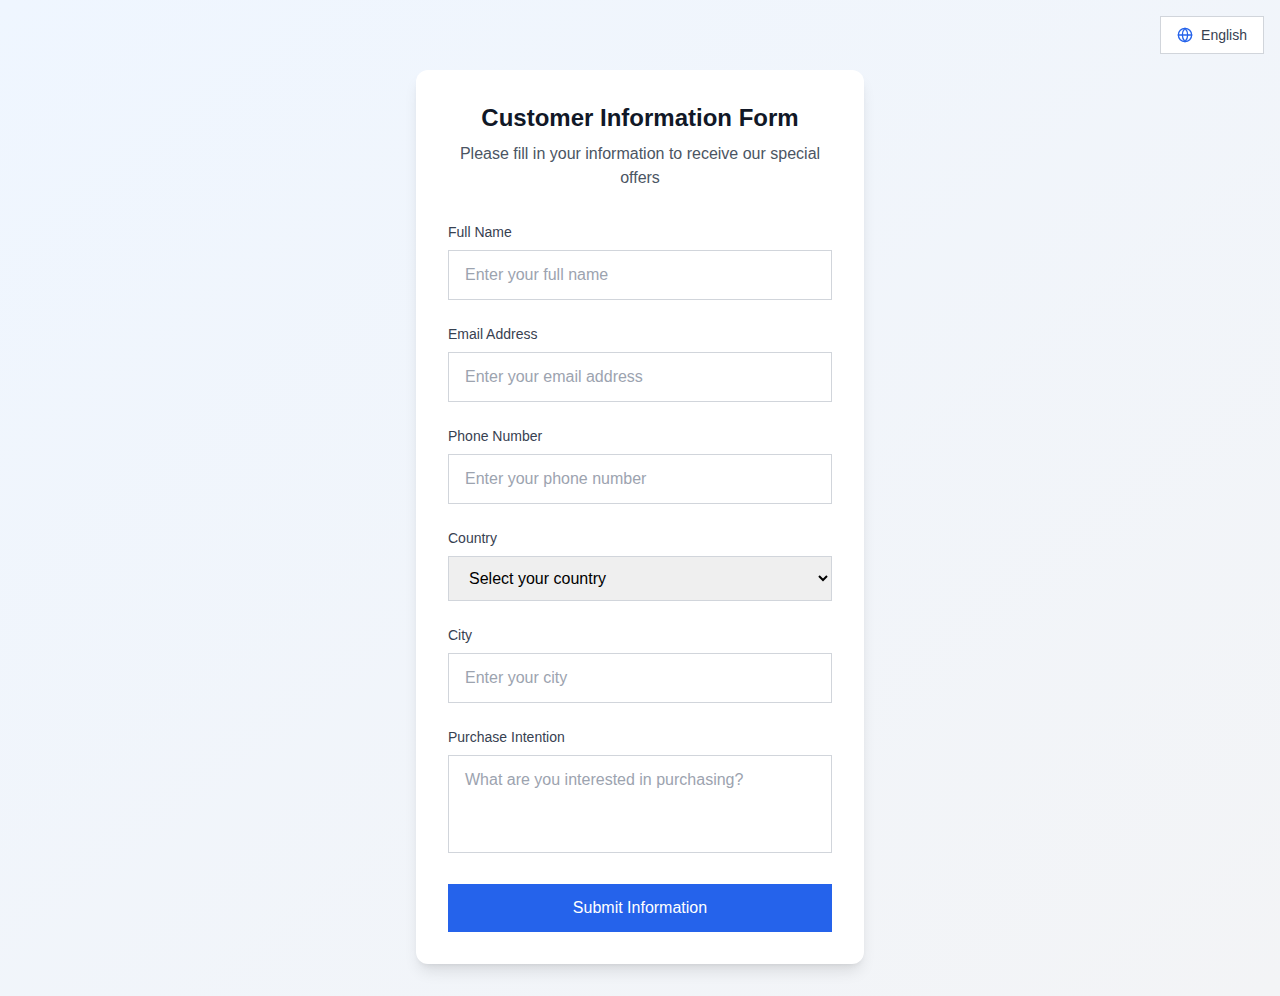
<file: index.html>
<!doctype html>
<html lang="en">
<head>
  <meta charset="UTF-8" />
  <meta name="viewport" content="width=device-width, initial-scale=1.0" />
  
  <!-- SEO & 社交媒体优化 -->
  <title>TikTok直播间客户信息收集系统 | 专业双语表单</title>
  <meta name="description" content="专为TikTok直播间设计的客户信息收集系统，支持英语法语双语，移动端优化，适合非洲用户群体使用。" />
  <meta name="keywords" content="TikTok,直播,客户信息,表单,双语,非洲,移动端" />
  <meta name="author" content="TikTok Customer System" />
  
  <!-- Open Graph / Facebook -->
  <meta property="og:type" content="website" />
  <meta property="og:title" content="TikTok直播间客户信息收集系统" />
  <meta property="og:description" content="专业双语客户信息收集系统，为TikTok直播间量身定制" />
  <meta property="og:image" content="/favicon-192x192.png" />
  
  <!-- Twitter -->
  <meta name="twitter:card" content="summary_large_image" />
  <meta name="twitter:title" content="TikTok直播间客户信息收集系统" />
  <meta name="twitter:description" content="专业双语客户信息收集系统，为TikTok直播间量身定制" />
  
  <!-- PWA Manifest -->
  <link rel="manifest" href="/manifest.json" />
  <meta name="theme-color" content="#2563eb" />
  
  <!-- 图标 -->
  <link rel="icon" type="image/x-icon" href="/favicon.ico" />
  <link rel="icon" type="image/png" sizes="32x32" href="/favicon-32x32.png" />
  <link rel="icon" type="image/png" sizes="16x16" href="/favicon-16x16.png" />
  <link rel="apple-touch-icon" sizes="192x192" href="/favicon-192x192.png" />
  
  <!-- 预连接优化 - Google Fonts 和其他CDN -->
  <link rel="preconnect" href="https://fonts.googleapis.com" crossorigin />
  <link rel="preconnect" href="https://fonts.gstatic.com" crossorigin />
  
  <!-- 安全头 -->
  <meta http-equiv="X-Content-Type-Options" content="nosniff" />
  <meta http-equiv="X-Frame-Options" content="DENY" />
  <meta http-equiv="X-XSS-Protection" content="1; mode=block" />
  
  <!-- GitHub Pages SPA路由处理 -->
  <script type="text/javascript">
    // 处理GitHub Pages的SPA路由问题
    (function(l) {
      if (l.search[1] === '/') {
        var decoded = sessionStorage.redirect || l.search.slice(1);
        if (decoded) {
          sessionStorage.redirect = decoded;
          history.replaceState(null, null, l.pathname.slice(0, -1) + decoded);
        }
      }
    }(window.location));
  </script>
  
  <!-- Service Worker注册 -->
  <script>
    if ('serviceWorker' in navigator) {
      window.addEventListener('load', function() {
        navigator.serviceWorker.register('/sw.js')
          .then(function(registration) {
            console.log('SW registered: ', registration);
          })
          .catch(function(registrationError) {
            console.log('SW registration failed: ', registrationError);
          });
      });
    }
  </script>
  
  <!-- 样式和脚本 -->
  <link rel="stylesheet" crossorigin href="/assets/index-CLrEAVvh.css">
  <script type="module" crossorigin src="/assets/index-BAd5UGWB.js"></script>
</head>

<body>
  <div id="root"></div>
  
  <!-- 加载指示器 -->
  <style>
    #root:empty::before {
      content: 'Loading...';
      position: fixed;
      top: 50%;
      left: 50%;
      transform: translate(-50%, -50%);
      color: #2563eb;
      font-size: 18px;
      font-family: Inter, sans-serif;
    }
  </style>
</body>
</html>
</file>
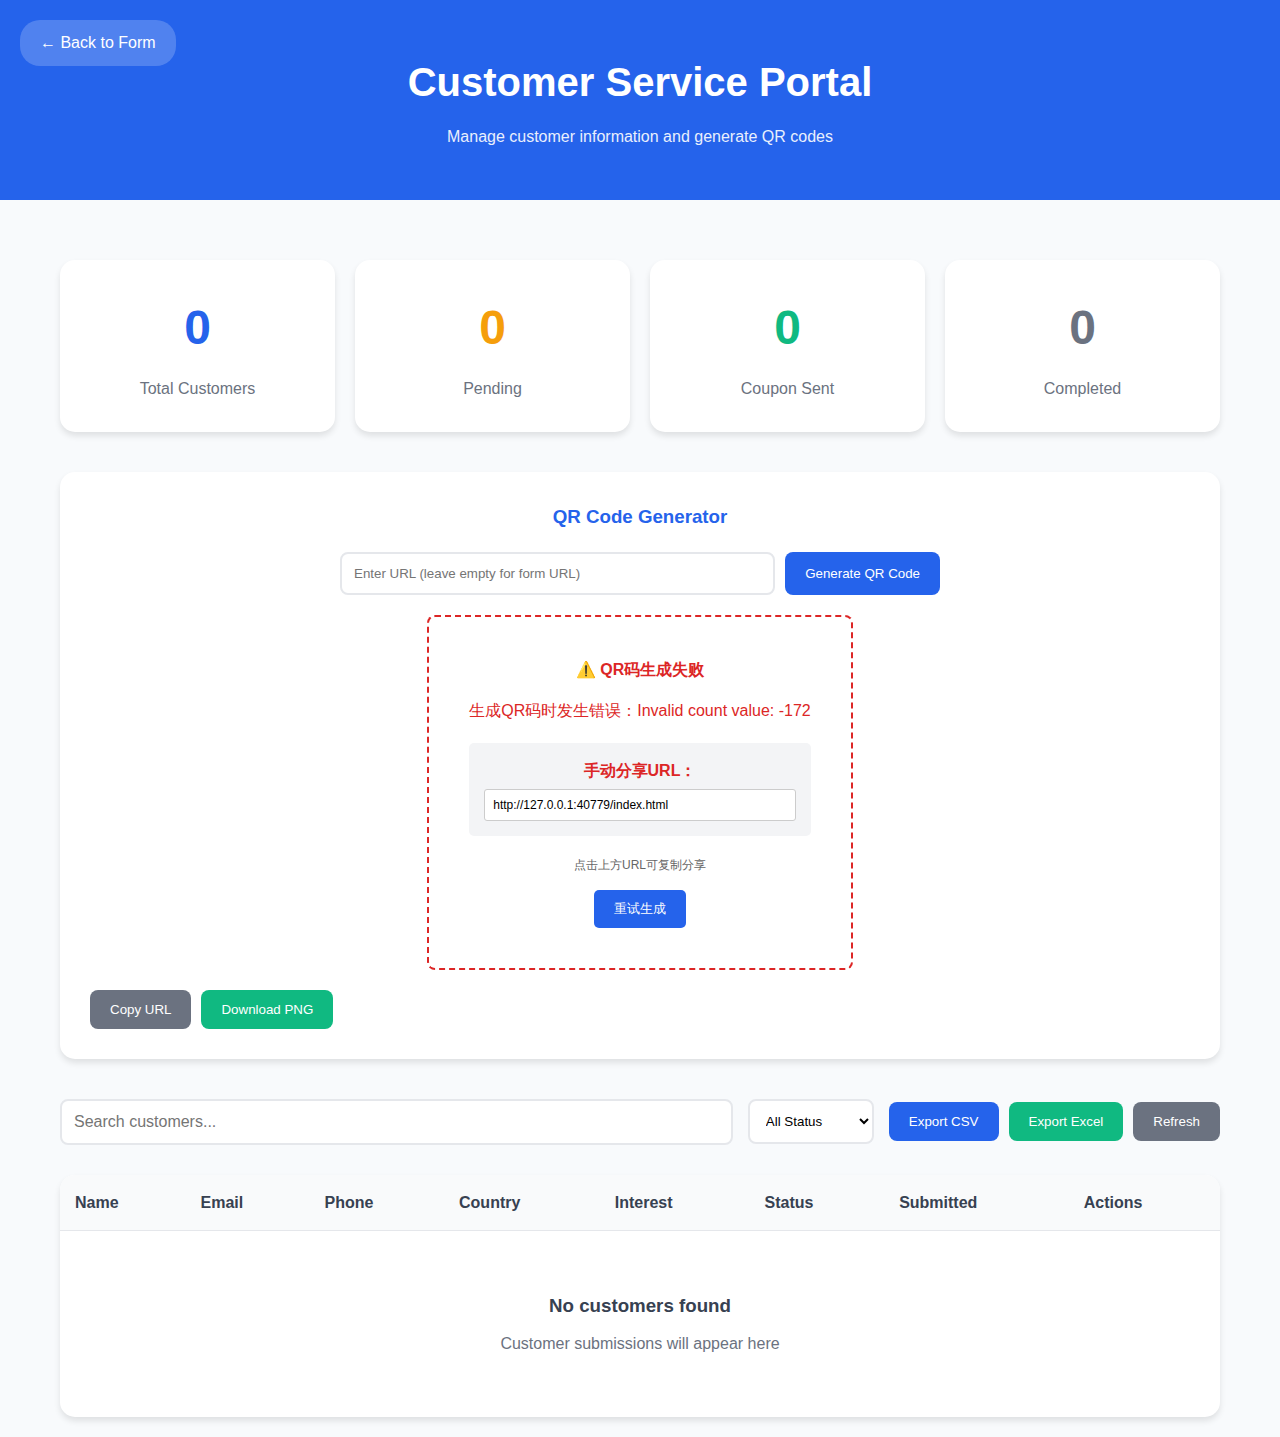
<file: admin.html>
<!DOCTYPE html>
<html lang="en">
<head>
    <meta charset="UTF-8">
    <meta name="viewport" content="width=device-width, initial-scale=1.0">
    <title>Customer Service Portal | TikTok Live</title>
    <style>
        * {
            margin: 0;
            padding: 0;
            box-sizing: border-box;
        }

        body {
            font-family: -apple-system, BlinkMacSystemFont, 'Segoe UI', Roboto, sans-serif;
            background: #f8fafc;
            color: #333;
            line-height: 1.6;
        }

        .container {
            max-width: 1200px;
            margin: 0 auto;
            padding: 20px;
        }

        .header {
            background: #2563eb;
            color: white;
            padding: 30px 0;
            text-align: center;
            margin-bottom: 40px;
        }

        .header h1 {
            font-size: 2.5rem;
            margin-bottom: 10px;
        }

        .header p {
            opacity: 0.9;
        }

        .nav-link {
            position: absolute;
            top: 20px;
            left: 20px;
            color: white;
            text-decoration: none;
            padding: 10px 20px;
            background: rgba(255, 255, 255, 0.2);
            border-radius: 20px;
            transition: background 0.3s ease;
        }

        .nav-link:hover {
            background: rgba(255, 255, 255, 0.3);
        }

        .stats-grid {
            display: grid;
            grid-template-columns: repeat(auto-fit, minmax(200px, 1fr));
            gap: 20px;
            margin-bottom: 40px;
        }

        .stat-card {
            background: white;
            padding: 30px;
            border-radius: 15px;
            box-shadow: 0 4px 6px rgba(0, 0, 0, 0.1);
            text-align: center;
        }

        .stat-number {
            font-size: 3rem;
            font-weight: bold;
            margin-bottom: 10px;
        }

        .stat-number.total { color: #2563eb; }
        .stat-number.pending { color: #f59e0b; }
        .stat-number.coupon { color: #10b981; }
        .stat-number.completed { color: #6b7280; }

        .stat-label {
            color: #6b7280;
            font-weight: 500;
        }

        .controls {
            display: flex;
            justify-content: space-between;
            align-items: center;
            margin-bottom: 30px;
            flex-wrap: wrap;
            gap: 15px;
        }

        .search-box {
            flex: 1;
            min-width: 200px;
            padding: 12px;
            border: 2px solid #e5e7eb;
            border-radius: 8px;
            font-size: 1rem;
        }

        .search-box:focus {
            outline: none;
            border-color: #2563eb;
        }

        .filter-select {
            padding: 12px;
            border: 2px solid #e5e7eb;
            border-radius: 8px;
            background: white;
        }

        .btn-group {
            display: flex;
            gap: 10px;
        }

        .btn {
            padding: 12px 20px;
            border: none;
            border-radius: 8px;
            cursor: pointer;
            font-weight: 500;
            transition: all 0.3s ease;
            text-decoration: none;
            display: inline-block;
            text-align: center;
        }

        .btn-primary {
            background: #2563eb;
            color: white;
        }

        .btn-primary:hover {
            background: #1d4ed8;
        }

        .btn-success {
            background: #10b981;
            color: white;
        }

        .btn-success:hover {
            background: #059669;
        }

        .btn-warning {
            background: #f59e0b;
            color: white;
        }

        .btn-warning:hover {
            background: #d97706;
        }

        .btn-secondary {
            background: #6b7280;
            color: white;
        }

        .btn-secondary:hover {
            background: #4b5563;
        }

        .customers-table {
            background: white;
            border-radius: 15px;
            overflow: hidden;
            box-shadow: 0 4px 6px rgba(0, 0, 0, 0.1);
        }

        table {
            width: 100%;
            border-collapse: collapse;
        }

        th, td {
            padding: 15px;
            text-align: left;
            border-bottom: 1px solid #e5e7eb;
        }

        th {
            background: #f9fafb;
            font-weight: 600;
            color: #374151;
        }

        tr:hover {
            background: #f9fafb;
        }

        .status-badge {
            padding: 4px 12px;
            border-radius: 20px;
            font-size: 0.8rem;
            font-weight: 500;
        }

        .status-pending {
            background: #fef3c7;
            color: #92400e;
        }

        .status-coupon_sent {
            background: #d1fae5;
            color: #065f46;
        }

        .status-completed {
            background: #e5e7eb;
            color: #374151;
        }

        .empty-state {
            text-align: center;
            padding: 60px 20px;
            color: #6b7280;
        }

        .empty-state h3 {
            margin-bottom: 10px;
            color: #374151;
        }

        .qr-section {
            background: white;
            padding: 30px;
            border-radius: 15px;
            box-shadow: 0 4px 6px rgba(0, 0, 0, 0.1);
            margin-bottom: 40px;
            text-align: center;
        }

        .qr-section h3 {
            margin-bottom: 20px;
            color: #2563eb;
        }

        .qr-input-group {
            display: flex;
            gap: 10px;
            max-width: 600px;
            margin: 0 auto 20px;
        }

        .qr-input {
            flex: 1;
            padding: 12px;
            border: 2px solid #e5e7eb;
            border-radius: 8px;
        }

        #qr-code-container {
            margin: 20px 0;
            min-height: 200px;
            display: flex;
            align-items: center;
            justify-content: center;
        }

        #qr-code-container canvas {
            border: 1px solid #e5e7eb;
            border-radius: 10px;
        }

        @media (max-width: 768px) {
            .container {
                padding: 10px;
            }

            .header h1 {
                font-size: 2rem;
            }

            .controls {
                flex-direction: column;
                align-items: stretch;
            }

            .btn-group {
                flex-wrap: wrap;
            }

            .customers-table {
                overflow-x: auto;
            }

            table {
                min-width: 600px;
            }

            .qr-input-group {
                flex-direction: column;
            }
        }
    </style>
</head>
<body>
    <div class="header">
        <a href="index.html" class="nav-link">← Back to Form</a>
        <div class="container">
            <h1>Customer Service Portal</h1>
            <p>Manage customer information and generate QR codes</p>
        </div>
    </div>

    <div class="container">
        <!-- 统计卡片 -->
        <div class="stats-grid">
            <div class="stat-card">
                <div class="stat-number total" id="total-customers">0</div>
                <div class="stat-label">Total Customers</div>
            </div>
            <div class="stat-card">
                <div class="stat-number pending" id="pending-customers">0</div>
                <div class="stat-label">Pending</div>
            </div>
            <div class="stat-card">
                <div class="stat-number coupon" id="coupon-sent">0</div>
                <div class="stat-label">Coupon Sent</div>
            </div>
            <div class="stat-card">
                <div class="stat-number completed" id="completed-customers">0</div>
                <div class="stat-label">Completed</div>
            </div>
        </div>

        <!-- QR码生成器 -->
        <div class="qr-section">
            <h3>QR Code Generator</h3>
            <div class="qr-input-group">
                <input type="url" id="qr-url" class="qr-input" placeholder="Enter URL (leave empty for form URL)" value="">
                <button onclick="generateQRCode()" class="btn btn-primary">Generate QR Code</button>
            </div>
            <div id="qr-code-container"></div>
            <div class="btn-group" style="margin-top: 15px;">
                <button onclick="copyURL()" class="btn btn-secondary">Copy URL</button>
                <button onclick="downloadQR()" class="btn btn-success">Download PNG</button>
            </div>
        </div>

        <!-- 控制面板 -->
        <div class="controls">
            <input type="text" id="search" class="search-box" placeholder="Search customers...">
            <select id="status-filter" class="filter-select">
                <option value="">All Status</option>
                <option value="pending">Pending</option>
                <option value="coupon_sent">Coupon Sent</option>
                <option value="completed">Completed</option>
            </select>
            <div class="btn-group">
                <button onclick="exportCSV()" class="btn btn-primary">Export CSV</button>
                <button onclick="exportExcel()" class="btn btn-success">Export Excel</button>
                <button onclick="refreshData()" class="btn btn-secondary">Refresh</button>
            </div>
        </div>

        <!-- 客户表格 -->
        <div class="customers-table">
            <table id="customers-table">
                <thead>
                    <tr>
                        <th>Name</th>
                        <th>Email</th>
                        <th>Phone</th>
                        <th>Country</th>
                        <th>Interest</th>
                        <th>Status</th>
                        <th>Submitted</th>
                        <th>Actions</th>
                    </tr>
                </thead>
                <tbody id="customers-tbody">
                </tbody>
            </table>
            <div id="empty-state" class="empty-state" style="display: none;">
                <h3>No customers found</h3>
                <p>Customer submissions will appear here</p>
            </div>
        </div>
    </div>

    <!-- 本地QR码生成器 -->
    <script src="local-qrcode.js"></script>

    <script>
        let currentQRCanvas = null;
        let currentURL = '';

        // 初始化页面
        document.addEventListener('DOMContentLoaded', function() {
            loadCustomerData();
            setupEventListeners();
            generateQRCode(); // 自动生成表单QR码
        });

        function setupEventListeners() {
            // 搜索功能
            document.getElementById('search').addEventListener('input', filterCustomers);
            
            // 状态筛选
            document.getElementById('status-filter').addEventListener('change', filterCustomers);
            
            // 监听新客户添加事件
            window.addEventListener('customerAdded', loadCustomerData);
            
            // 监听storage事件（其他标签页的更新）
            window.addEventListener('storage', function(e) {
                if (e.key === 'customers') {
                    loadCustomerData();
                }
            });
        }

        function loadCustomerData() {
            const customers = JSON.parse(localStorage.getItem('customers') || '[]');
            
            // 更新统计数据
            updateStats(customers);
            
            // 更新表格
            renderCustomerTable(customers);
        }

        function updateStats(customers) {
            const stats = {
                total: customers.length,
                pending: customers.filter(c => c.status === 'pending').length,
                couponSent: customers.filter(c => c.status === 'coupon_sent').length,
                completed: customers.filter(c => c.status === 'completed').length
            };

            document.getElementById('total-customers').textContent = stats.total;
            document.getElementById('pending-customers').textContent = stats.pending;
            document.getElementById('coupon-sent').textContent = stats.couponSent;
            document.getElementById('completed-customers').textContent = stats.completed;
        }

        function renderCustomerTable(customers) {
            const tbody = document.getElementById('customers-tbody');
            const emptyState = document.getElementById('empty-state');

            if (customers.length === 0) {
                tbody.innerHTML = '';
                emptyState.style.display = 'block';
                return;
            }

            emptyState.style.display = 'none';

            tbody.innerHTML = customers.map(customer => `
                <tr>
                    <td>${customer.name}</td>
                    <td>${customer.email}</td>
                    <td>${customer.phone}</td>
                    <td>${customer.country}</td>
                    <td>${customer.interest}</td>
                    <td>
                        <span class="status-badge status-${customer.status}">
                            ${formatStatus(customer.status)}
                        </span>
                    </td>
                    <td>${new Date(customer.submittedAt).toLocaleDateString()}</td>
                    <td>
                        <select onchange="updateStatus(${customer.id}, this.value)" class="filter-select" style="padding: 5px;">
                            <option value="pending" ${customer.status === 'pending' ? 'selected' : ''}>Pending</option>
                            <option value="coupon_sent" ${customer.status === 'coupon_sent' ? 'selected' : ''}>Coupon Sent</option>
                            <option value="completed" ${customer.status === 'completed' ? 'selected' : ''}>Completed</option>
                        </select>
                    </td>
                </tr>
            `).join('');
        }

        function formatStatus(status) {
            const statusMap = {
                'pending': 'Pending',
                'coupon_sent': 'Coupon Sent',
                'completed': 'Completed'
            };
            return statusMap[status] || status;
        }

        function updateStatus(customerId, newStatus) {
            if (window.exportCustomerData && window.exportCustomerData.updateCustomerStatus) {
                window.exportCustomerData.updateCustomerStatus(customerId, newStatus);
                loadCustomerData();
            }
        }

        function filterCustomers() {
            const searchTerm = document.getElementById('search').value.toLowerCase();
            const statusFilter = document.getElementById('status-filter').value;
            const customers = JSON.parse(localStorage.getItem('customers') || '[]');

            let filteredCustomers = customers.filter(customer => {
                const matchesSearch = !searchTerm || 
                    customer.name.toLowerCase().includes(searchTerm) ||
                    customer.email.toLowerCase().includes(searchTerm) ||
                    customer.country.toLowerCase().includes(searchTerm) ||
                    customer.city.toLowerCase().includes(searchTerm);

                const matchesStatus = !statusFilter || customer.status === statusFilter;

                return matchesSearch && matchesStatus;
            });

            renderCustomerTable(filteredCustomers);
        }

        function refreshData() {
            loadCustomerData();
            // 可以添加一些视觉反馈
            const refreshBtn = event.target;
            const originalText = refreshBtn.textContent;
            refreshBtn.textContent = 'Refreshing...';
            setTimeout(() => {
                refreshBtn.textContent = originalText;
            }, 500);
        }

        function exportCSV() {
            if (window.exportCustomerData && window.exportCustomerData.toCSV) {
                window.exportCustomerData.toCSV();
            } else {
                alert('No export function available. Please ensure the main page is loaded first.');
            }
        }

        function exportExcel() {
            if (window.exportCustomerData && window.exportCustomerData.toExcel) {
                window.exportCustomerData.toExcel();
            } else {
                alert('No export function available. Please ensure the main page is loaded first.');
            }
        }

        // 本地QR Code生成功能
        function generateQRCode() {
            const urlInput = document.getElementById('qr-url');
            let url;
            
            if (urlInput.value.trim()) {
                url = urlInput.value.trim();
            } else {
                // 构建默认的表单URL
                const currentPath = window.location.pathname;
                const basePath = currentPath.substring(0, currentPath.lastIndexOf('/'));
                url = window.location.origin + basePath + '/index.html';
            }
            
            currentURL = url;

            const container = document.getElementById('qr-code-container');
            container.innerHTML = '<div style="padding: 20px; color: #666; text-align: center;">正在生成二维码...</div>';

            try {
                // 使用本地QR码生成器
                const qrGenerator = new LocalQRCode();
                const modules = qrGenerator.generate(url);
                
                // 创建 canvas 元素
                const canvas = document.createElement('canvas');
                const cellSize = 14; // 每个模块的像素大小
                
                // 渲染QR码
                qrGenerator.renderToCanvas(canvas, modules, cellSize);
                
                // 清空容器并添加canvas
                container.innerHTML = '';
                container.appendChild(canvas);
                currentQRCanvas = canvas;
                
                // 添加样式
                canvas.style.border = '1px solid #e5e7eb';
                canvas.style.borderRadius = '10px';
                canvas.style.boxShadow = '0 4px 6px rgba(0, 0, 0, 0.1)';
                
                // 显示成功信息
                const successMsg = document.createElement('div');
                successMsg.style.cssText = 'color: #10b981; margin-top: 15px; font-size: 14px; text-align: center;';
                successMsg.innerHTML = `
                    <div style="margin-bottom: 8px;">🎉 QR码生成成功！</div>
                    <div style="font-size: 12px; color: #6b7280; word-break: break-all; padding: 8px; background: #f9fafb; border-radius: 5px;">
                        扫描此码可访问：<br>${url}
                    </div>
                `;
                container.appendChild(successMsg);
                
                console.log('本地QR码生成成功:', url);
                
            } catch (error) {
                console.error('本地QR码生成错误:', error);
                container.innerHTML = `
                    <div style="text-align: center; padding: 40px; color: #dc2626; border: 2px dashed #dc2626; border-radius: 8px;">
                        <h4 style="margin-bottom: 15px;">⚠️ QR码生成失败</h4>
                        <p style="margin-bottom: 20px;">生成QR码时发生错误：${error.message}</p>
                        <div style="background: #f3f4f6; padding: 15px; border-radius: 5px; margin: 20px 0;">
                            <strong>手动分享URL：</strong><br>
                            <input type="text" value="${url}" readonly style="width: 100%; padding: 8px; margin-top: 5px; border: 1px solid #ccc; border-radius: 3px; font-size: 12px;" onclick="this.select()">
                        </div>
                        <p style="font-size: 12px; color: #666;">点击上方URL可复制分享</p>
                        <button onclick="generateQRCode()" style="margin-top: 15px; padding: 10px 20px; background: #2563eb; color: white; border: none; border-radius: 5px; cursor: pointer;">重试生成</button>
                    </div>
                `;
            }
        }

        function copyURL() {
            const url = currentURL || document.getElementById('qr-url').value || (function() {
                const currentPath = window.location.pathname;
                const basePath = currentPath.substring(0, currentPath.lastIndexOf('/'));
                return window.location.origin + basePath + '/index.html';
            })();
            
            if (navigator.clipboard && navigator.clipboard.writeText) {
                navigator.clipboard.writeText(url).then(function() {
                    const btn = event.target;
                    const originalText = btn.textContent;
                    btn.textContent = '已复制！';
                    btn.style.background = '#10b981';
                    setTimeout(() => {
                        btn.textContent = originalText;
                        btn.style.background = '#6b7280';
                    }, 2000);
                }).catch(function(err) {
                    console.error('复制失败:', err);
                    fallbackCopy(url);
                });
            } else {
                fallbackCopy(url);
            }
        }
        
        function fallbackCopy(text) {
            const textarea = document.createElement('textarea');
            textarea.value = text;
            textarea.style.position = 'fixed';
            textarea.style.opacity = '0';
            document.body.appendChild(textarea);
            textarea.focus();
            textarea.select();
            
            try {
                const successful = document.execCommand('copy');
                if (successful) {
                    const btn = event.target;
                    const originalText = btn.textContent;
                    btn.textContent = '已复制！';
                    btn.style.background = '#10b981';
                    setTimeout(() => {
                        btn.textContent = originalText;
                        btn.style.background = '#6b7280';
                    }, 2000);
                } else {
                    alert('复制失败，请手动复制：' + text);
                }
            } catch (err) {
                console.error('复制错误:', err);
                alert('复制失败，请手动复制：' + text);
            }
            
            document.body.removeChild(textarea);
        }

        function downloadQR() {
            if (!currentQRCanvas) {
                // 尝试首先生成QR码
                generateQRCode();
                setTimeout(() => {
                    if (currentQRCanvas) {
                        downloadQRCanvas();
                    } else {
                        alert('请先生成QR码，然后再下载');
                    }
                }, 1000);
                return;
            }
            
            downloadQRCanvas();
        }
        
        function downloadQRCanvas() {
            try {
                const link = document.createElement('a');
                link.download = 'tiktok-customer-qrcode-' + new Date().getTime() + '.png';
                link.href = currentQRCanvas.toDataURL('image/png');
                
                // 添加到文档并点击
                document.body.appendChild(link);
                link.click();
                document.body.removeChild(link);
                
                // 提供用户反馈
                const btn = event.target;
                const originalText = btn.textContent;
                btn.textContent = '下载成功！';
                btn.style.background = '#10b981';
                setTimeout(() => {
                    btn.textContent = originalText;
                    btn.style.background = '#10b981';
                }, 2000);
                
            } catch (err) {
                console.error('下载错误:', err);
                alert('下载QR码失败，请右键点击QR码图片手动保存');
            }
        }
    </script>
</body>
</html>
</file>
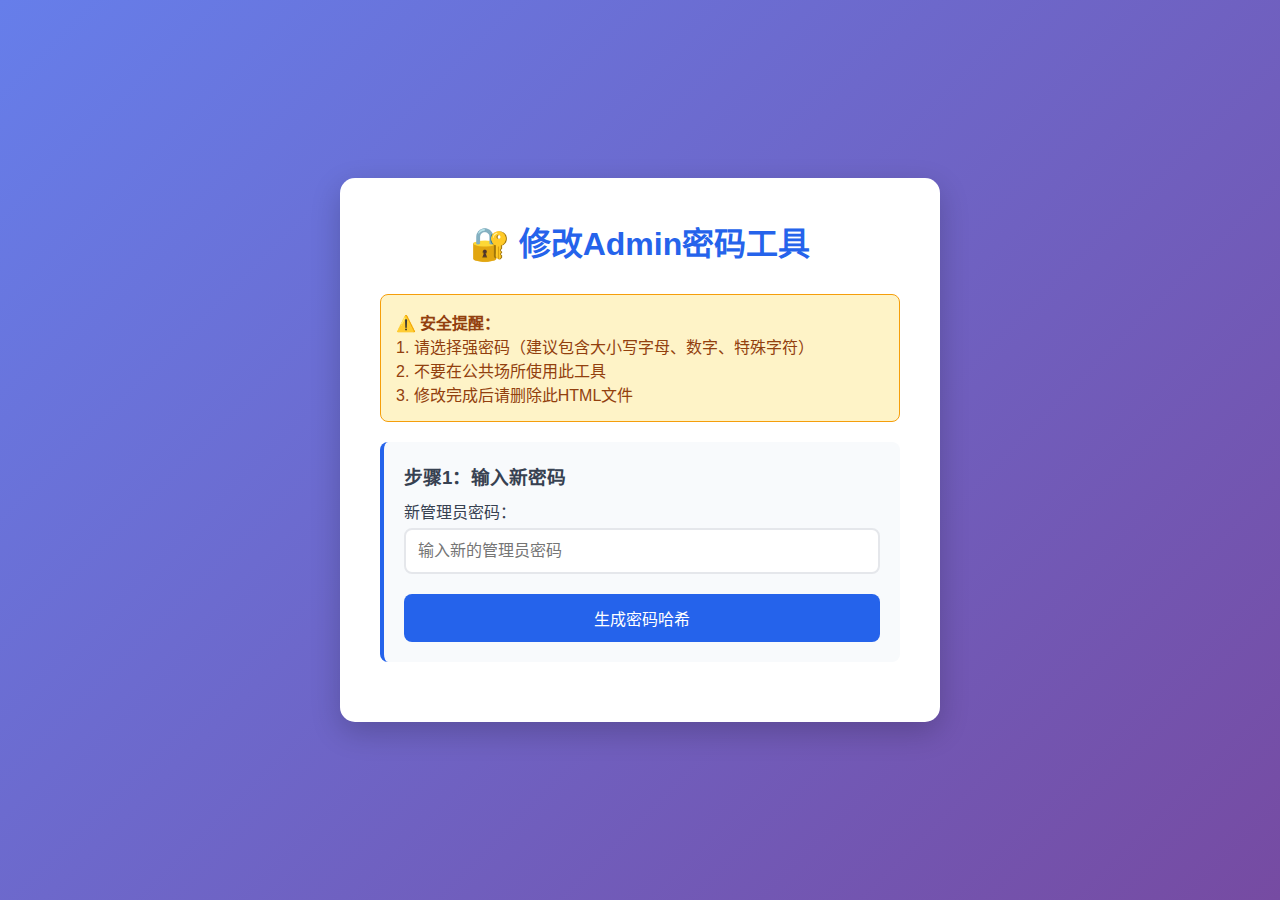
<file: change_pswd.html>
<!DOCTYPE html>
<html lang="zh-CN">
<head>
    <meta charset="UTF-8">
    <meta name="viewport" content="width=device-width, initial-scale=1.0">
    <title>修改Admin密码工具</title>
    <style>
        * {
            margin: 0;
            padding: 0;
            box-sizing: border-box;
        }

        body {
            font-family: -apple-system, BlinkMacSystemFont, 'Segoe UI', Roboto, sans-serif;
            background: linear-gradient(135deg, #667eea 0%, #764ba2 100%);
            min-height: 100vh;
            display: flex;
            align-items: center;
            justify-content: center;
            padding: 20px;
        }

        .container {
            background: white;
            padding: 40px;
            border-radius: 15px;
            box-shadow: 0 10px 30px rgba(0, 0, 0, 0.2);
            width: 100%;
            max-width: 600px;
        }

        h1 {
            text-align: center;
            color: #2563eb;
            margin-bottom: 30px;
            font-size: 2rem;
        }

        .step {
            background: #f8fafc;
            padding: 20px;
            border-radius: 8px;
            margin-bottom: 20px;
            border-left: 4px solid #2563eb;
        }

        .step h3 {
            color: #374151;
            margin-bottom: 10px;
        }

        .form-group {
            margin-bottom: 20px;
        }

        .form-group label {
            display: block;
            margin-bottom: 5px;
            color: #374151;
            font-weight: 500;
        }

        .form-group input {
            width: 100%;
            padding: 12px;
            border: 2px solid #e5e7eb;
            border-radius: 8px;
            font-size: 1rem;
            transition: border-color 0.3s ease;
        }

        .form-group input:focus {
            outline: none;
            border-color: #2563eb;
        }

        .btn {
            background: #2563eb;
            color: white;
            padding: 12px 24px;
            border: none;
            border-radius: 8px;
            cursor: pointer;
            font-weight: 500;
            font-size: 1rem;
            transition: all 0.3s ease;
            width: 100%;
        }

        .btn:hover {
            background: #1d4ed8;
            transform: translateY(-2px);
        }

        .result {
            background: #f0f9ff;
            border: 1px solid #2563eb;
            color: #1e40af;
            padding: 15px;
            border-radius: 8px;
            margin-top: 20px;
            word-break: break-all;
        }

        .warning {
            background: #fef3c7;
            border: 1px solid #f59e0b;
            color: #92400e;
            padding: 15px;
            border-radius: 8px;
            margin-bottom: 20px;
        }

        .code {
            background: #1f2937;
            color: #e5e7eb;
            padding: 15px;
            border-radius: 8px;
            font-family: 'Courier New', monospace;
            margin: 10px 0;
            overflow-x: auto;
        }

        .copy-btn {
            background: #10b981;
            color: white;
            padding: 8px 16px;
            border: none;
            border-radius: 6px;
            cursor: pointer;
            font-size: 0.875rem;
            margin-top: 10px;
        }

        .copy-btn:hover {
            background: #059669;
        }
    </style>
</head>
<body>
    <div class="container">
        <h1>🔐 修改Admin密码工具</h1>
        
        <div class="warning">
            <strong>⚠️ 安全提醒：</strong>
            <br>1. 请选择强密码（建议包含大小写字母、数字、特殊字符）
            <br>2. 不要在公共场所使用此工具
            <br>3. 修改完成后请删除此HTML文件
        </div>

        <div class="step">
            <h3>步骤1：输入新密码</h3>
            <div class="form-group">
                <label for="new-password">新管理员密码：</label>
                <input type="password" id="new-password" placeholder="输入新的管理员密码">
            </div>
            <button class="btn" onclick="generateHash()">生成密码哈希</button>
        </div>

        <div class="step" id="hash-result" style="display: none;">
            <h3>步骤2：复制生成的哈希值</h3>
            <div class="result">
                <strong>生成的SHA-256哈希值：</strong>
                <div class="code" id="hash-output"></div>
                <button class="copy-btn" onclick="copyHash()">复制哈希值</button>
            </div>
        </div>

        <div class="step" id="instructions" style="display: none;">
            <h3>步骤3：修改admin.html文件</h3>
            <p>在admin.html文件中找到第600行左右的代码：</p>
            <div class="code">const correctHash = 'f7d5a7e8c9b6d4f3e2a1b0c9d8e7f6a5b4c3d2e1f0a9b8c7d6e5f4a3b2c1d0e9f8';</div>
            <p>将其替换为：</p>
            <div class="code" id="replacement-code"></div>
            <button class="copy-btn" onclick="copyReplacementCode()">复制替换代码</button>
            
            <p style="margin-top: 15px;"><strong>具体操作：</strong></p>
            <ol style="margin-left: 20px; margin-top: 10px;">
                <li>打开 <code>admin.html</code> 文件</li>
                <li>找到第600行左右包含 <code>correctHash</code> 的行</li>
                <li>将旧的哈希值替换为上面生成的新哈希值</li>
                <li>保存文件并重新部署到GitHub</li>
                <li>测试新密码是否生效</li>
            </ol>
        </div>
    </div>

    <script>
        let generatedHash = '';

        // 密码哈希函数（与admin.html中的函数相同）
        async function hashPassword(password) {
            const encoder = new TextEncoder();
            const data = encoder.encode(password);
            const hashBuffer = await crypto.subtle.digest('SHA-256', data);
            const hashArray = Array.from(new Uint8Array(hashBuffer));
            return hashArray.map(b => b.toString(16).padStart(2, '0')).join('');
        }

        // 生成密码哈希
        async function generateHash() {
            const password = document.getElementById('new-password').value;
            
            if (!password) {
                alert('请输入新密码！');
                return;
            }

            if (password.length < 8) {
                alert('密码长度至少需要8位字符！');
                return;
            }

            try {
                generatedHash = await hashPassword(password);
                document.getElementById('hash-output').textContent = generatedHash;
                document.getElementById('replacement-code').textContent = `const correctHash = '${generatedHash}';`;
                
                document.getElementById('hash-result').style.display = 'block';
                document.getElementById('instructions').style.display = 'block';
                
                // 滚动到结果区域
                document.getElementById('hash-result').scrollIntoView({ behavior: 'smooth' });
            } catch (error) {
                alert('生成哈希失败：' + error.message);
            }
        }

        // 复制哈希值
        function copyHash() {
            navigator.clipboard.writeText(generatedHash).then(() => {
                alert('哈希值已复制到剪贴板！');
            }).catch(() => {
                // 降级处理
                const textArea = document.createElement('textarea');
                textArea.value = generatedHash;
                document.body.appendChild(textArea);
                textArea.select();
                document.execCommand('copy');
                document.body.removeChild(textArea);
                alert('哈希值已复制到剪贴板！');
            });
        }

        // 复制替换代码
        function copyReplacementCode() {
            const replacementCode = `const correctHash = '${generatedHash}';`;
            navigator.clipboard.writeText(replacementCode).then(() => {
                alert('替换代码已复制到剪贴板！');
            }).catch(() => {
                // 降级处理
                const textArea = document.createElement('textarea');
                textArea.value = replacementCode;
                document.body.appendChild(textArea);
                textArea.select();
                document.execCommand('copy');
                document.body.removeChild(textArea);
                alert('替换代码已复制到剪贴板！');
            });
        }

        // 回车键触发生成
        document.getElementById('new-password').addEventListener('keypress', function(e) {
            if (e.key === 'Enter') {
                generateHash();
            }
        });
    </script>
</body>
</html>
</file>
<file: assets/index-CLrEAVvh.css>
*,:before,:after{--tw-border-spacing-x: 0;--tw-border-spacing-y: 0;--tw-translate-x: 0;--tw-translate-y: 0;--tw-rotate: 0;--tw-skew-x: 0;--tw-skew-y: 0;--tw-scale-x: 1;--tw-scale-y: 1;--tw-pan-x: ;--tw-pan-y: ;--tw-pinch-zoom: ;--tw-scroll-snap-strictness: proximity;--tw-gradient-from-position: ;--tw-gradient-via-position: ;--tw-gradient-to-position: ;--tw-ordinal: ;--tw-slashed-zero: ;--tw-numeric-figure: ;--tw-numeric-spacing: ;--tw-numeric-fraction: ;--tw-ring-inset: ;--tw-ring-offset-width: 0px;--tw-ring-offset-color: #fff;--tw-ring-color: rgb(59 130 246 / .5);--tw-ring-offset-shadow: 0 0 #0000;--tw-ring-shadow: 0 0 #0000;--tw-shadow: 0 0 #0000;--tw-shadow-colored: 0 0 #0000;--tw-blur: ;--tw-brightness: ;--tw-contrast: ;--tw-grayscale: ;--tw-hue-rotate: ;--tw-invert: ;--tw-saturate: ;--tw-sepia: ;--tw-drop-shadow: ;--tw-backdrop-blur: ;--tw-backdrop-brightness: ;--tw-backdrop-contrast: ;--tw-backdrop-grayscale: ;--tw-backdrop-hue-rotate: ;--tw-backdrop-invert: ;--tw-backdrop-opacity: ;--tw-backdrop-saturate: ;--tw-backdrop-sepia: ;--tw-contain-size: ;--tw-contain-layout: ;--tw-contain-paint: ;--tw-contain-style: }::backdrop{--tw-border-spacing-x: 0;--tw-border-spacing-y: 0;--tw-translate-x: 0;--tw-translate-y: 0;--tw-rotate: 0;--tw-skew-x: 0;--tw-skew-y: 0;--tw-scale-x: 1;--tw-scale-y: 1;--tw-pan-x: ;--tw-pan-y: ;--tw-pinch-zoom: ;--tw-scroll-snap-strictness: proximity;--tw-gradient-from-position: ;--tw-gradient-via-position: ;--tw-gradient-to-position: ;--tw-ordinal: ;--tw-slashed-zero: ;--tw-numeric-figure: ;--tw-numeric-spacing: ;--tw-numeric-fraction: ;--tw-ring-inset: ;--tw-ring-offset-width: 0px;--tw-ring-offset-color: #fff;--tw-ring-color: rgb(59 130 246 / .5);--tw-ring-offset-shadow: 0 0 #0000;--tw-ring-shadow: 0 0 #0000;--tw-shadow: 0 0 #0000;--tw-shadow-colored: 0 0 #0000;--tw-blur: ;--tw-brightness: ;--tw-contrast: ;--tw-grayscale: ;--tw-hue-rotate: ;--tw-invert: ;--tw-saturate: ;--tw-sepia: ;--tw-drop-shadow: ;--tw-backdrop-blur: ;--tw-backdrop-brightness: ;--tw-backdrop-contrast: ;--tw-backdrop-grayscale: ;--tw-backdrop-hue-rotate: ;--tw-backdrop-invert: ;--tw-backdrop-opacity: ;--tw-backdrop-saturate: ;--tw-backdrop-sepia: ;--tw-contain-size: ;--tw-contain-layout: ;--tw-contain-paint: ;--tw-contain-style: }*,:before,:after{box-sizing:border-box;border-width:0;border-style:solid;border-color:#e5e7eb}:before,:after{--tw-content: ""}html,:host{line-height:1.5;-webkit-text-size-adjust:100%;-moz-tab-size:4;-o-tab-size:4;tab-size:4;font-family:ui-sans-serif,system-ui,sans-serif,"Apple Color Emoji","Segoe UI Emoji",Segoe UI Symbol,"Noto Color Emoji";font-feature-settings:normal;font-variation-settings:normal;-webkit-tap-highlight-color:transparent}body{margin:0;line-height:inherit}hr{height:0;color:inherit;border-top-width:1px}abbr:where([title]){-webkit-text-decoration:underline dotted;text-decoration:underline dotted}h1,h2,h3,h4,h5,h6{font-size:inherit;font-weight:inherit}a{color:inherit;text-decoration:inherit}b,strong{font-weight:bolder}code,kbd,samp,pre{font-family:ui-monospace,SFMono-Regular,Menlo,Monaco,Consolas,Liberation Mono,Courier New,monospace;font-feature-settings:normal;font-variation-settings:normal;font-size:1em}small{font-size:80%}sub,sup{font-size:75%;line-height:0;position:relative;vertical-align:baseline}sub{bottom:-.25em}sup{top:-.5em}table{text-indent:0;border-color:inherit;border-collapse:collapse}button,input,optgroup,select,textarea{font-family:inherit;font-feature-settings:inherit;font-variation-settings:inherit;font-size:100%;font-weight:inherit;line-height:inherit;letter-spacing:inherit;color:inherit;margin:0;padding:0}button,select{text-transform:none}button,input:where([type=button]),input:where([type=reset]),input:where([type=submit]){-webkit-appearance:button;background-color:transparent;background-image:none}:-moz-focusring{outline:auto}:-moz-ui-invalid{box-shadow:none}progress{vertical-align:baseline}::-webkit-inner-spin-button,::-webkit-outer-spin-button{height:auto}[type=search]{-webkit-appearance:textfield;outline-offset:-2px}::-webkit-search-decoration{-webkit-appearance:none}::-webkit-file-upload-button{-webkit-appearance:button;font:inherit}summary{display:list-item}blockquote,dl,dd,h1,h2,h3,h4,h5,h6,hr,figure,p,pre{margin:0}fieldset{margin:0;padding:0}legend{padding:0}ol,ul,menu{list-style:none;margin:0;padding:0}dialog{padding:0}textarea{resize:vertical}input::-moz-placeholder,textarea::-moz-placeholder{opacity:1;color:#9ca3af}input::placeholder,textarea::placeholder{opacity:1;color:#9ca3af}button,[role=button]{cursor:pointer}:disabled{cursor:default}img,svg,video,canvas,audio,iframe,embed,object{display:block;vertical-align:middle}img,video{max-width:100%;height:auto}[hidden]:where(:not([hidden=until-found])){display:none}.static{position:static}.absolute{position:absolute}.relative{position:relative}.left-3{left:.75rem}.top-1\/2{top:50%}.mx-auto{margin-left:auto;margin-right:auto}.mb-2{margin-bottom:.5rem}.mb-4{margin-bottom:1rem}.mb-6{margin-bottom:1.5rem}.mb-8{margin-bottom:2rem}.mr-2{margin-right:.5rem}.mt-1{margin-top:.25rem}.mt-2{margin-top:.5rem}.block{display:block}.inline-block{display:inline-block}.inline{display:inline}.flex{display:flex}.inline-flex{display:inline-flex}.table{display:table}.grid{display:grid}.h-16{height:4rem}.h-4{height:1rem}.h-5{height:1.25rem}.h-6{height:1.5rem}.min-h-screen{min-height:100vh}.w-16{width:4rem}.w-4{width:1rem}.w-5{width:1.25rem}.w-6{width:1.5rem}.w-full{width:100%}.min-w-full{min-width:100%}.max-w-2xl{max-width:42rem}.max-w-md{max-width:28rem}.flex-1{flex:1 1 0%}.-translate-y-1\/2{--tw-translate-y: -50%;transform:translate(var(--tw-translate-x),var(--tw-translate-y)) rotate(var(--tw-rotate)) skew(var(--tw-skew-x)) skewY(var(--tw-skew-y)) scaleX(var(--tw-scale-x)) scaleY(var(--tw-scale-y))}.transform{transform:translate(var(--tw-translate-x),var(--tw-translate-y)) rotate(var(--tw-rotate)) skew(var(--tw-skew-x)) skewY(var(--tw-skew-y)) scaleX(var(--tw-scale-x)) scaleY(var(--tw-scale-y))}@keyframes spin{to{transform:rotate(360deg)}}.animate-spin{animation:spin 1s linear infinite}.resize-none{resize:none}.grid-cols-1{grid-template-columns:repeat(1,minmax(0,1fr))}.items-center{align-items:center}.justify-end{justify-content:flex-end}.justify-center{justify-content:center}.justify-between{justify-content:space-between}.gap-4{gap:1rem}.gap-6{gap:1.5rem}.space-x-2>:not([hidden])~:not([hidden]){--tw-space-x-reverse: 0;margin-right:calc(.5rem * var(--tw-space-x-reverse));margin-left:calc(.5rem * calc(1 - var(--tw-space-x-reverse)))}.space-x-3>:not([hidden])~:not([hidden]){--tw-space-x-reverse: 0;margin-right:calc(.75rem * var(--tw-space-x-reverse));margin-left:calc(.75rem * calc(1 - var(--tw-space-x-reverse)))}.space-x-6>:not([hidden])~:not([hidden]){--tw-space-x-reverse: 0;margin-right:calc(1.5rem * var(--tw-space-x-reverse));margin-left:calc(1.5rem * calc(1 - var(--tw-space-x-reverse)))}.space-x-8>:not([hidden])~:not([hidden]){--tw-space-x-reverse: 0;margin-right:calc(2rem * var(--tw-space-x-reverse));margin-left:calc(2rem * calc(1 - var(--tw-space-x-reverse)))}.space-y-6>:not([hidden])~:not([hidden]){--tw-space-y-reverse: 0;margin-top:calc(1.5rem * calc(1 - var(--tw-space-y-reverse)));margin-bottom:calc(1.5rem * var(--tw-space-y-reverse))}.divide-y>:not([hidden])~:not([hidden]){--tw-divide-y-reverse: 0;border-top-width:calc(1px * calc(1 - var(--tw-divide-y-reverse)));border-bottom-width:calc(1px * var(--tw-divide-y-reverse))}.divide-gray-200>:not([hidden])~:not([hidden]){--tw-divide-opacity: 1;border-color:rgb(229 231 235 / var(--tw-divide-opacity, 1))}.overflow-x-auto{overflow-x:auto}.whitespace-nowrap{white-space:nowrap}.rounded{border-radius:.25rem}.rounded-full{border-radius:9999px}.rounded-lg{border-radius:var(--radius)}.rounded-xl{border-radius:.75rem}.border{border-width:1px}.border-b{border-bottom-width:1px}.border-gray-200{--tw-border-opacity: 1;border-color:rgb(229 231 235 / var(--tw-border-opacity, 1))}.border-gray-300{--tw-border-opacity: 1;border-color:rgb(209 213 219 / var(--tw-border-opacity, 1))}.border-red-400{--tw-border-opacity: 1;border-color:rgb(248 113 113 / var(--tw-border-opacity, 1))}.border-red-500{--tw-border-opacity: 1;border-color:rgb(239 68 68 / var(--tw-border-opacity, 1))}.bg-blue-100{--tw-bg-opacity: 1;background-color:rgb(219 234 254 / var(--tw-bg-opacity, 1))}.bg-blue-600{--tw-bg-opacity: 1;background-color:rgb(37 99 235 / var(--tw-bg-opacity, 1))}.bg-gray-100{--tw-bg-opacity: 1;background-color:rgb(243 244 246 / var(--tw-bg-opacity, 1))}.bg-gray-50{--tw-bg-opacity: 1;background-color:rgb(249 250 251 / var(--tw-bg-opacity, 1))}.bg-green-100{--tw-bg-opacity: 1;background-color:rgb(220 252 231 / var(--tw-bg-opacity, 1))}.bg-white{--tw-bg-opacity: 1;background-color:rgb(255 255 255 / var(--tw-bg-opacity, 1))}.bg-yellow-100{--tw-bg-opacity: 1;background-color:rgb(254 249 195 / var(--tw-bg-opacity, 1))}.bg-gradient-to-br{background-image:linear-gradient(to bottom right,var(--tw-gradient-stops))}.from-blue-50{--tw-gradient-from: #eff6ff var(--tw-gradient-from-position);--tw-gradient-to: rgb(239 246 255 / 0) var(--tw-gradient-to-position);--tw-gradient-stops: var(--tw-gradient-from), var(--tw-gradient-to)}.to-gray-100{--tw-gradient-to: #f3f4f6 var(--tw-gradient-to-position)}.p-3{padding:.75rem}.p-4{padding:1rem}.p-6{padding:1.5rem}.p-8{padding:2rem}.px-2{padding-left:.5rem;padding-right:.5rem}.px-3{padding-left:.75rem;padding-right:.75rem}.px-4{padding-left:1rem;padding-right:1rem}.px-6{padding-left:1.5rem;padding-right:1.5rem}.py-1{padding-top:.25rem;padding-bottom:.25rem}.py-2{padding-top:.5rem;padding-bottom:.5rem}.py-3{padding-top:.75rem;padding-bottom:.75rem}.py-4{padding-top:1rem;padding-bottom:1rem}.py-8{padding-top:2rem;padding-bottom:2rem}.pb-8{padding-bottom:2rem}.pl-10{padding-left:2.5rem}.pr-4{padding-right:1rem}.text-left{text-align:left}.text-center{text-align:center}.text-2xl{font-size:1.5rem;line-height:2rem}.text-3xl{font-size:1.875rem;line-height:2.25rem}.text-lg{font-size:1.125rem;line-height:1.75rem}.text-sm{font-size:.875rem;line-height:1.25rem}.text-xs{font-size:.75rem;line-height:1rem}.font-bold{font-weight:700}.font-medium{font-weight:500}.font-semibold{font-weight:600}.uppercase{text-transform:uppercase}.tracking-wider{letter-spacing:.05em}.text-blue-600{--tw-text-opacity: 1;color:rgb(37 99 235 / var(--tw-text-opacity, 1))}.text-blue-700{--tw-text-opacity: 1;color:rgb(29 78 216 / var(--tw-text-opacity, 1))}.text-blue-800{--tw-text-opacity: 1;color:rgb(30 64 175 / var(--tw-text-opacity, 1))}.text-gray-400{--tw-text-opacity: 1;color:rgb(156 163 175 / var(--tw-text-opacity, 1))}.text-gray-500{--tw-text-opacity: 1;color:rgb(107 114 128 / var(--tw-text-opacity, 1))}.text-gray-600{--tw-text-opacity: 1;color:rgb(75 85 99 / var(--tw-text-opacity, 1))}.text-gray-700{--tw-text-opacity: 1;color:rgb(55 65 81 / var(--tw-text-opacity, 1))}.text-gray-900{--tw-text-opacity: 1;color:rgb(17 24 39 / var(--tw-text-opacity, 1))}.text-green-500{--tw-text-opacity: 1;color:rgb(34 197 94 / var(--tw-text-opacity, 1))}.text-green-600{--tw-text-opacity: 1;color:rgb(22 163 74 / var(--tw-text-opacity, 1))}.text-green-800{--tw-text-opacity: 1;color:rgb(22 101 52 / var(--tw-text-opacity, 1))}.text-red-500{--tw-text-opacity: 1;color:rgb(239 68 68 / var(--tw-text-opacity, 1))}.text-white{--tw-text-opacity: 1;color:rgb(255 255 255 / var(--tw-text-opacity, 1))}.text-yellow-600{--tw-text-opacity: 1;color:rgb(202 138 4 / var(--tw-text-opacity, 1))}.text-yellow-800{--tw-text-opacity: 1;color:rgb(133 77 14 / var(--tw-text-opacity, 1))}.shadow-lg{--tw-shadow: 0 10px 15px -3px rgb(0 0 0 / .1), 0 4px 6px -4px rgb(0 0 0 / .1);--tw-shadow-colored: 0 10px 15px -3px var(--tw-shadow-color), 0 4px 6px -4px var(--tw-shadow-color);box-shadow:var(--tw-ring-offset-shadow, 0 0 #0000),var(--tw-ring-shadow, 0 0 #0000),var(--tw-shadow)}.shadow-sm{--tw-shadow: 0 1px 2px 0 rgb(0 0 0 / .05);--tw-shadow-colored: 0 1px 2px 0 var(--tw-shadow-color);box-shadow:var(--tw-ring-offset-shadow, 0 0 #0000),var(--tw-ring-shadow, 0 0 #0000),var(--tw-shadow)}.filter{filter:var(--tw-blur) var(--tw-brightness) var(--tw-contrast) var(--tw-grayscale) var(--tw-hue-rotate) var(--tw-invert) var(--tw-saturate) var(--tw-sepia) var(--tw-drop-shadow)}.transition-colors{transition-property:color,background-color,border-color,text-decoration-color,fill,stroke;transition-timing-function:cubic-bezier(.4,0,.2,1);transition-duration:.15s}@keyframes enter{0%{opacity:var(--tw-enter-opacity, 1);transform:translate3d(var(--tw-enter-translate-x, 0),var(--tw-enter-translate-y, 0),0) scale3d(var(--tw-enter-scale, 1),var(--tw-enter-scale, 1),var(--tw-enter-scale, 1)) rotate(var(--tw-enter-rotate, 0))}}@keyframes exit{to{opacity:var(--tw-exit-opacity, 1);transform:translate3d(var(--tw-exit-translate-x, 0),var(--tw-exit-translate-y, 0),0) scale3d(var(--tw-exit-scale, 1),var(--tw-exit-scale, 1),var(--tw-exit-scale, 1)) rotate(var(--tw-exit-rotate, 0))}}:root{--primary-blue: #2563eb;--secondary-blue: #3b82f6;--success-green: #10b981;--error-red: #ef4444;--warning-yellow: #f59e0b}body{margin:0;padding:0;font-family:Inter,-apple-system,BlinkMacSystemFont,Segoe UI,Roboto,Oxygen,Ubuntu,Cantarell,Fira Sans,Droid Sans,Helvetica Neue,sans-serif;-webkit-font-smoothing:antialiased;-moz-osx-font-smoothing:grayscale}::-webkit-scrollbar{width:8px;height:8px}::-webkit-scrollbar-track{background:#f1f5f9;border-radius:4px}::-webkit-scrollbar-thumb{background:#cbd5e1;border-radius:4px}::-webkit-scrollbar-thumb:hover{background:#94a3b8}.focus-visible:focus-visible{outline:2px solid var(--primary-blue);outline-offset:2px}.animate-fade-in{animation:fadeIn .3s ease-in-out}@keyframes fadeIn{0%{opacity:0;transform:translateY(10px)}to{opacity:1;transform:translateY(0)}}input:focus,select:focus,textarea:focus{box-shadow:0 0 0 3px #2563eb1a}.btn-primary{border-radius:var(--radius);--tw-bg-opacity: 1;background-color:rgb(37 99 235 / var(--tw-bg-opacity, 1));padding:.75rem 1.5rem;font-weight:500;--tw-text-opacity: 1;color:rgb(255 255 255 / var(--tw-text-opacity, 1));transition-property:color,background-color,border-color,text-decoration-color,fill,stroke;transition-timing-function:cubic-bezier(.4,0,.2,1);transition-duration:.15s}.btn-primary:hover{--tw-bg-opacity: 1;background-color:rgb(29 78 216 / var(--tw-bg-opacity, 1))}.btn-secondary{border-radius:var(--radius);border-width:1px;--tw-border-opacity: 1;border-color:rgb(209 213 219 / var(--tw-border-opacity, 1));--tw-bg-opacity: 1;background-color:rgb(255 255 255 / var(--tw-bg-opacity, 1));padding:.75rem 1.5rem;font-weight:500;--tw-text-opacity: 1;color:rgb(55 65 81 / var(--tw-text-opacity, 1));transition-property:color,background-color,border-color,text-decoration-color,fill,stroke;transition-timing-function:cubic-bezier(.4,0,.2,1);transition-duration:.15s}.btn-secondary:hover{--tw-bg-opacity: 1;background-color:rgb(249 250 251 / var(--tw-bg-opacity, 1))}@media (max-width: 768px){.mobile-table{display:block}.mobile-table thead{display:none}.mobile-table tbody{display:block}.mobile-table tr{display:block;margin-bottom:1rem;padding:1rem;border:1px solid #e5e7eb;border-radius:.5rem}.mobile-table td{display:block;text-align:right;border:none;padding:.25rem 0}.mobile-table td:before{content:attr(data-label) ": ";float:left;font-weight:600;color:#374151}}.transition-smooth{transition:all .2s cubic-bezier(.4,0,.2,1)}.status-badge{display:inline-flex;align-items:center;border-radius:9999px;padding:.25rem .75rem;font-size:.75rem;line-height:1rem;font-weight:500}.status-pending{--tw-bg-opacity: 1;background-color:rgb(254 249 195 / var(--tw-bg-opacity, 1));--tw-text-opacity: 1;color:rgb(133 77 14 / var(--tw-text-opacity, 1))}.status-coupon-sent{--tw-bg-opacity: 1;background-color:rgb(220 252 231 / var(--tw-bg-opacity, 1));--tw-text-opacity: 1;color:rgb(22 101 52 / var(--tw-text-opacity, 1))}.status-completed{--tw-bg-opacity: 1;background-color:rgb(219 234 254 / var(--tw-bg-opacity, 1));--tw-text-opacity: 1;color:rgb(30 64 175 / var(--tw-text-opacity, 1))}.card{border-radius:var(--radius);--tw-bg-opacity: 1;background-color:rgb(255 255 255 / var(--tw-bg-opacity, 1));padding:1.5rem;--tw-shadow: 0 1px 2px 0 rgb(0 0 0 / .05);--tw-shadow-colored: 0 1px 2px 0 var(--tw-shadow-color);box-shadow:var(--tw-ring-offset-shadow, 0 0 #0000),var(--tw-ring-shadow, 0 0 #0000),var(--tw-shadow)}.card-hover{transition-property:box-shadow;transition-timing-function:cubic-bezier(.4,0,.2,1);transition-duration:.15s}.card-hover:hover{--tw-shadow: 0 4px 6px -1px rgb(0 0 0 / .1), 0 2px 4px -2px rgb(0 0 0 / .1);--tw-shadow-colored: 0 4px 6px -1px var(--tw-shadow-color), 0 2px 4px -2px var(--tw-shadow-color);box-shadow:var(--tw-ring-offset-shadow, 0 0 #0000),var(--tw-ring-shadow, 0 0 #0000),var(--tw-shadow)}.loading-spinner{animation:spin 1s linear infinite}@keyframes spin{0%{transform:rotate(0)}to{transform:rotate(360deg)}}.hover\:bg-blue-700:hover{--tw-bg-opacity: 1;background-color:rgb(29 78 216 / var(--tw-bg-opacity, 1))}.hover\:bg-gray-200:hover{--tw-bg-opacity: 1;background-color:rgb(229 231 235 / var(--tw-bg-opacity, 1))}.hover\:bg-gray-50:hover{--tw-bg-opacity: 1;background-color:rgb(249 250 251 / var(--tw-bg-opacity, 1))}.hover\:text-gray-900:hover{--tw-text-opacity: 1;color:rgb(17 24 39 / var(--tw-text-opacity, 1))}.focus\:border-blue-500:focus{--tw-border-opacity: 1;border-color:rgb(59 130 246 / var(--tw-border-opacity, 1))}.focus\:ring-2:focus{--tw-ring-offset-shadow: var(--tw-ring-inset) 0 0 0 var(--tw-ring-offset-width) var(--tw-ring-offset-color);--tw-ring-shadow: var(--tw-ring-inset) 0 0 0 calc(2px + var(--tw-ring-offset-width)) var(--tw-ring-color);box-shadow:var(--tw-ring-offset-shadow),var(--tw-ring-shadow),var(--tw-shadow, 0 0 #0000)}.focus\:ring-blue-500:focus{--tw-ring-opacity: 1;--tw-ring-color: rgb(59 130 246 / var(--tw-ring-opacity, 1))}.disabled\:cursor-not-allowed:disabled{cursor:not-allowed}.disabled\:opacity-50:disabled{opacity:.5}@media (min-width: 768px){.md\:grid-cols-2{grid-template-columns:repeat(2,minmax(0,1fr))}}@media (min-width: 1024px){.lg\:grid-cols-4{grid-template-columns:repeat(4,minmax(0,1fr))}.lg\:grid-cols-5{grid-template-columns:repeat(5,minmax(0,1fr))}}
</file>
